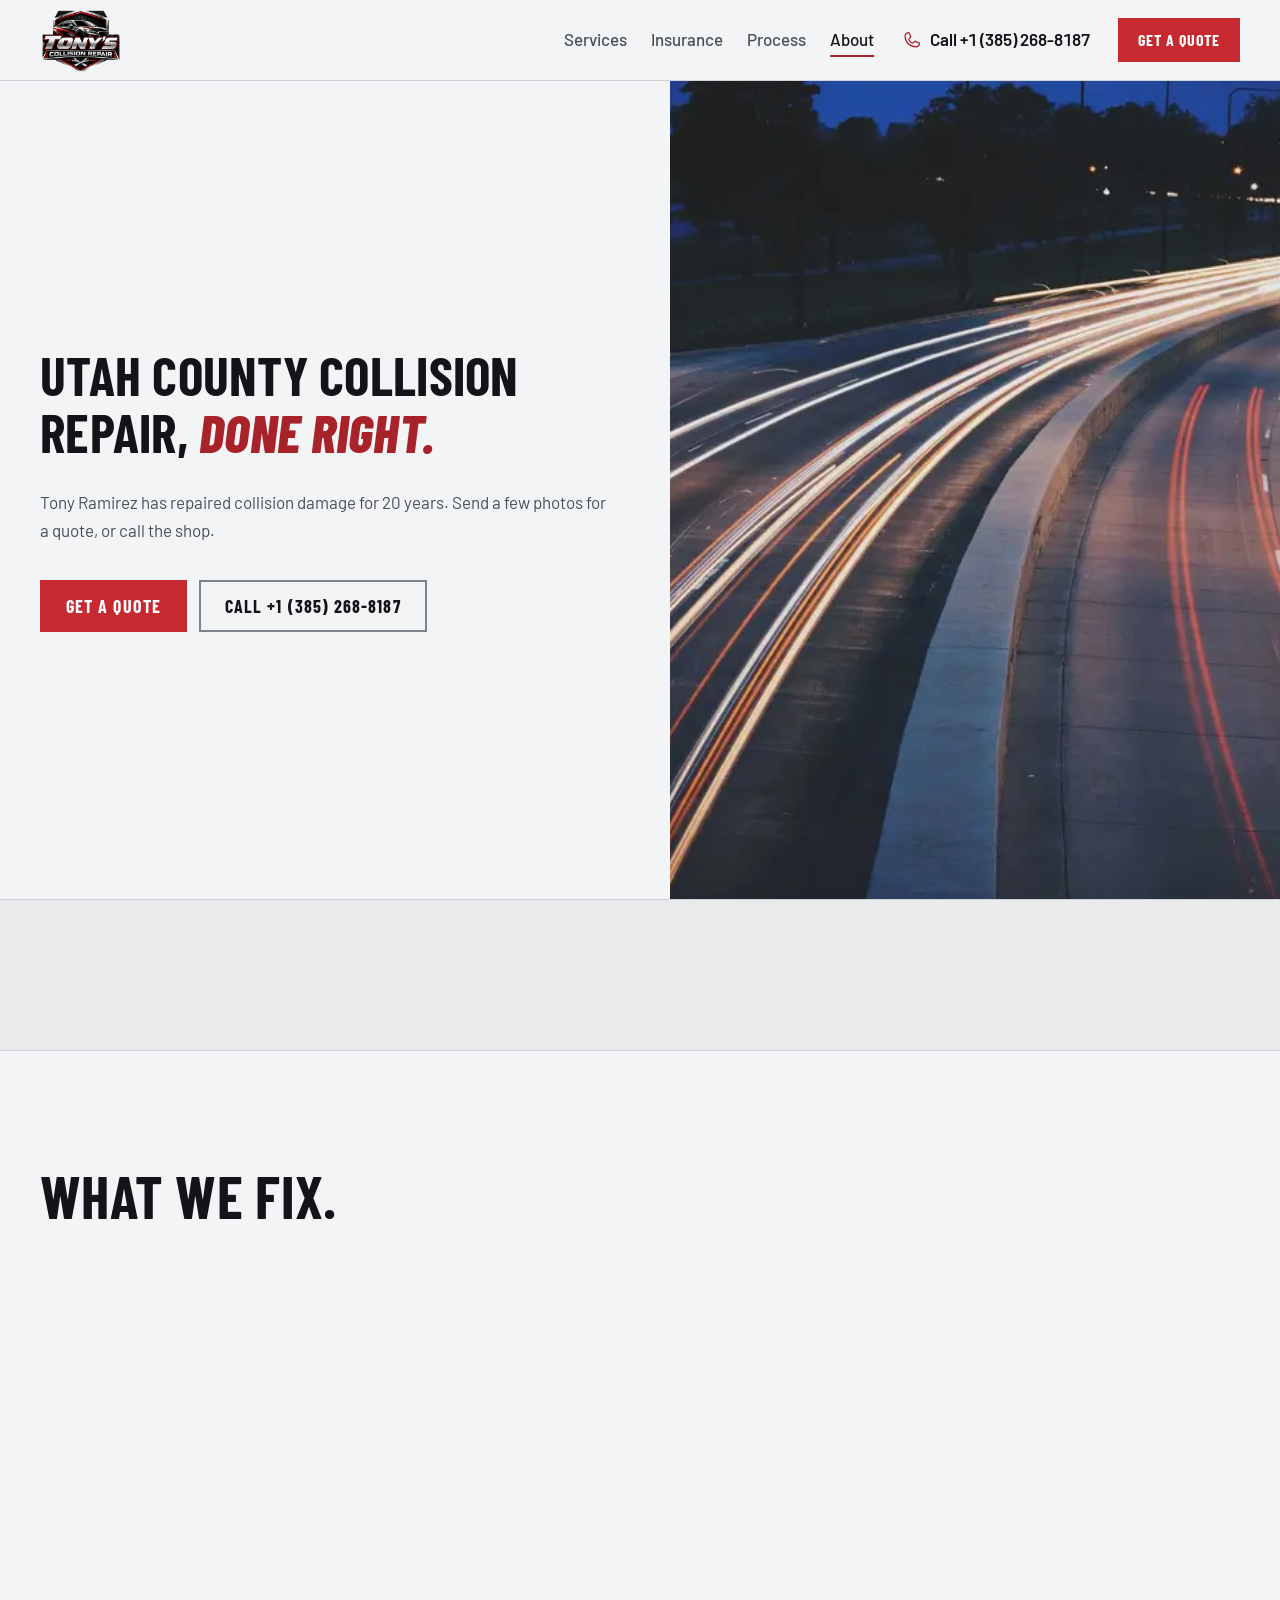
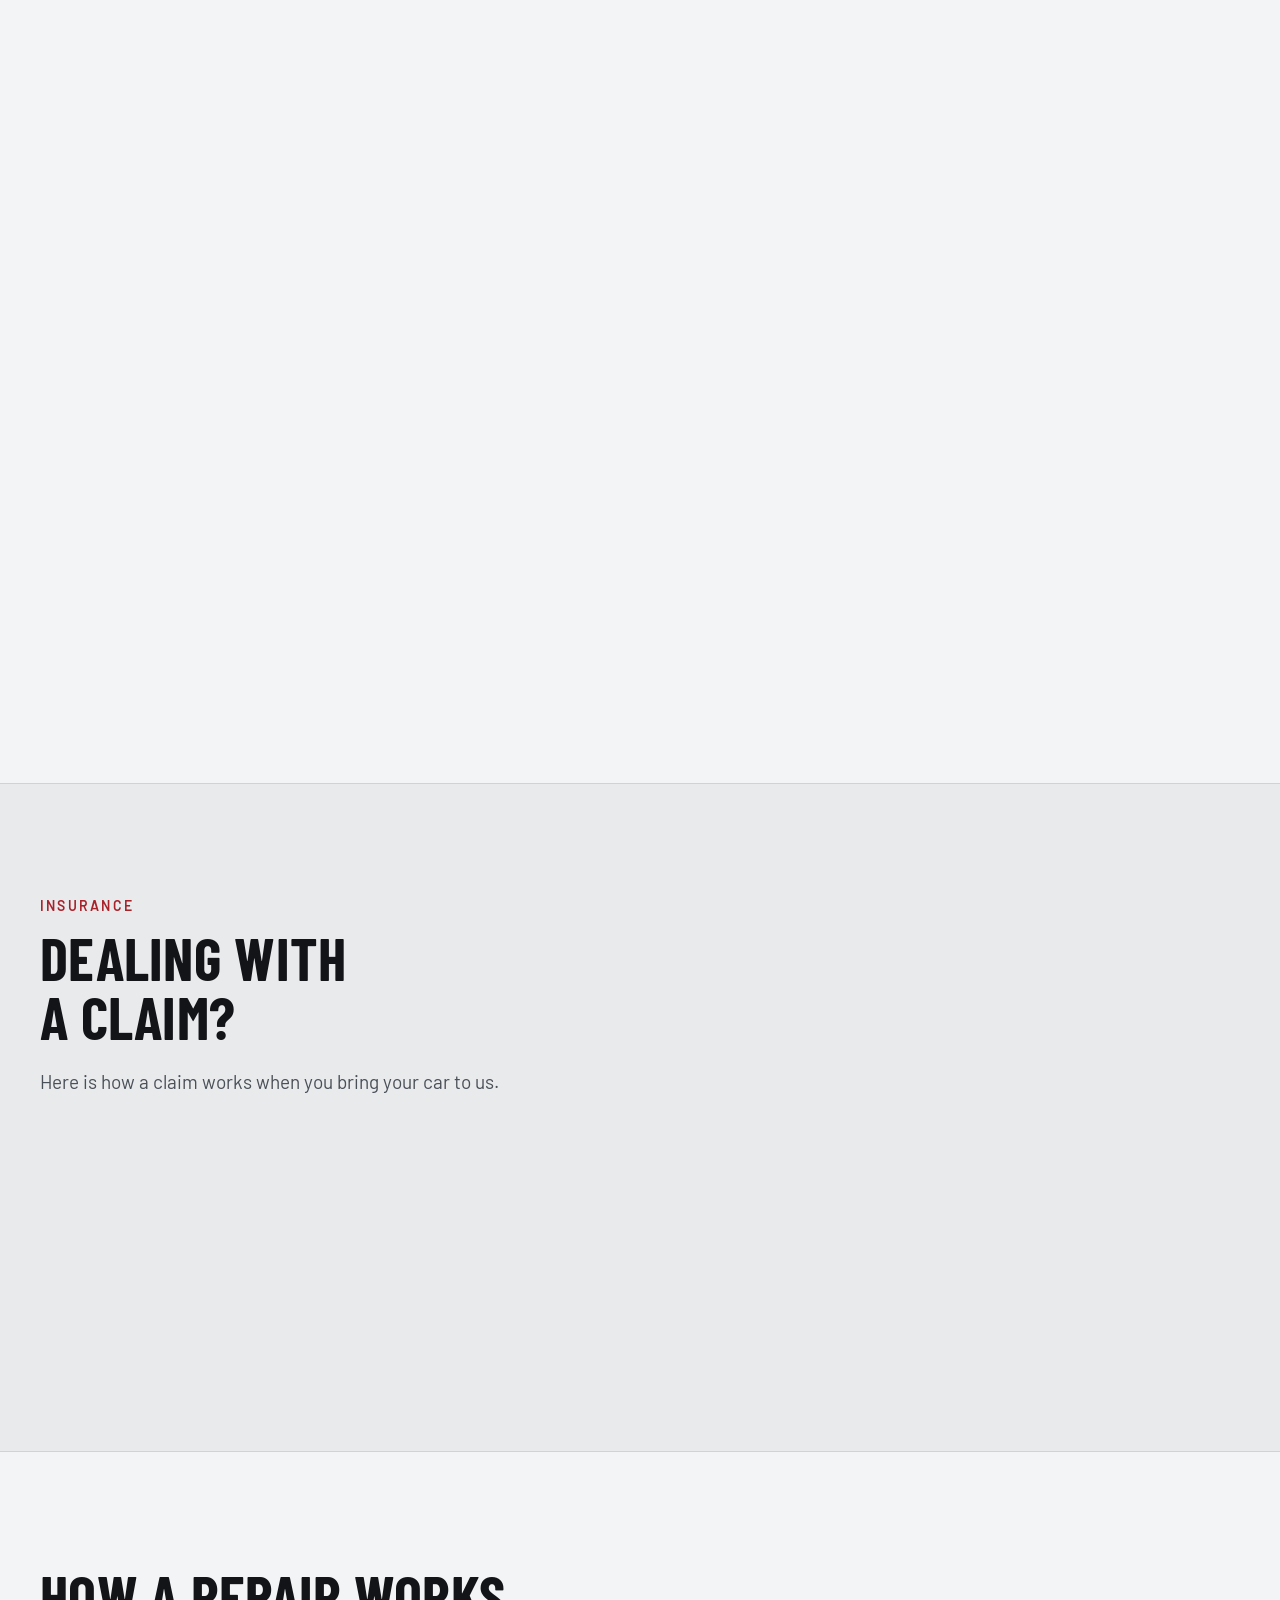
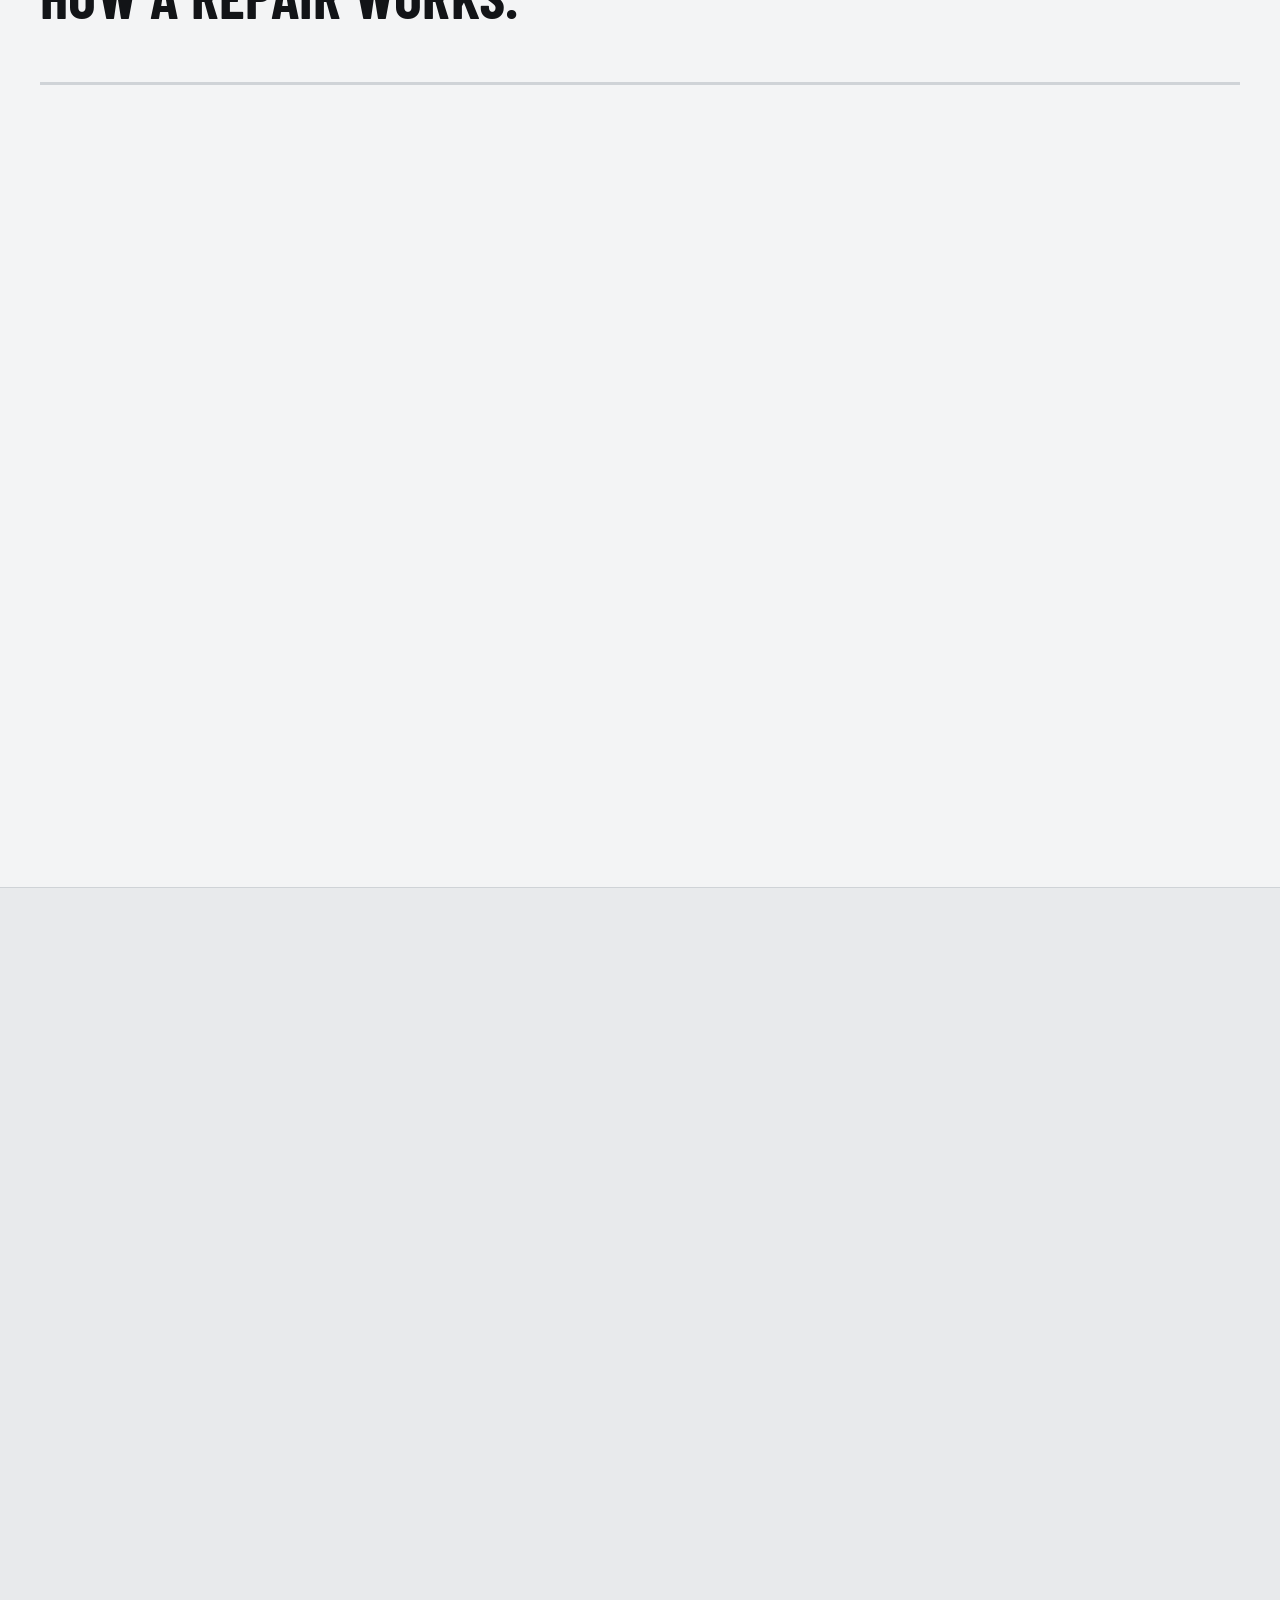
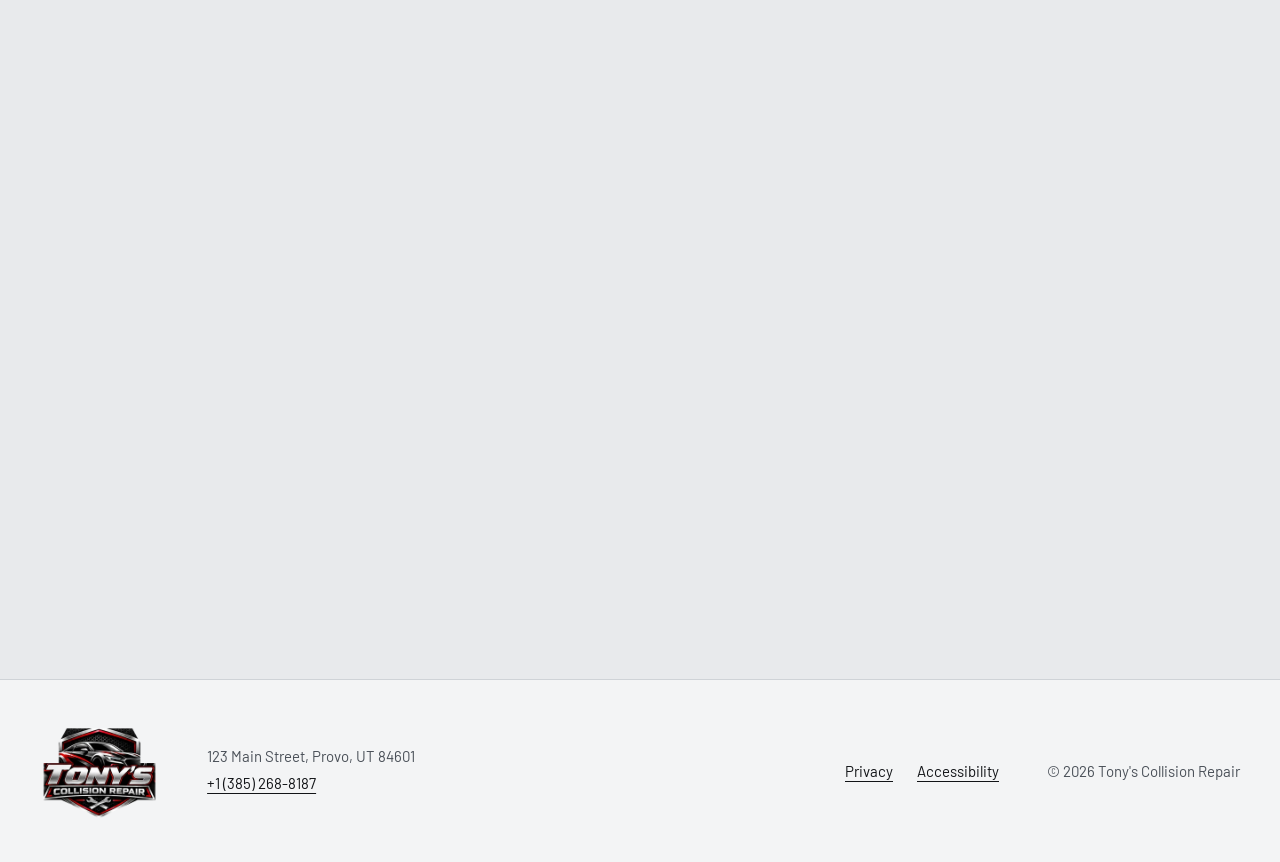
<file: index.html>
<!doctype html>
<html lang="en" class="no-js">
<head>
  <meta charset="utf-8">
  <meta name="viewport" content="width=device-width, initial-scale=1">
  <title>Tony's Collision Repair | Collision and Body Repair in Utah County</title>
  <meta name="description" content="Collision repair, paint matching, dent and frame work in Utah County. Owner Tony Ramirez has 20 years of experience. Get a quote or call +1 (385) 268-8187.">
  <meta name="color-scheme" content="dark light">
  <meta name="theme-color" content="#0d0e10" media="(prefers-color-scheme: dark)">
  <meta name="theme-color" content="#f3f4f5" media="(prefers-color-scheme: light)">
  <meta property="og:type" content="website">
  <meta property="og:site_name" content="Tony's Collision Repair">
  <meta property="og:title" content="Tony's Collision Repair | Utah County">
  <meta property="og:description" content="Collision repair in Utah County. 20 years of experience. Get a quote or call +1 (385) 268-8187.">
  <meta property="og:image" content="assets/img/hero-road-1800.webp">
  <meta name="twitter:card" content="summary_large_image">
  <link rel="icon" href="assets/favicon.svg" type="image/svg+xml">
  <link rel="preload" href="assets/fonts/barlow-condensed-latin-700-normal.woff2" as="font" type="font/woff2" crossorigin>
  <link rel="preload" href="assets/fonts/barlow-latin-400-normal.woff2" as="font" type="font/woff2" crossorigin>
  <link rel="stylesheet" href="css/styles.css">
  <script>document.documentElement.classList.replace('no-js','js')</script>
  <script type="application/ld+json">
  {"@context":"https://schema.org","@type":"AutoBodyShop","name":"Tony's Collision Repair","areaServed":"Utah County, UT","telephone":"+1-385-268-8187","email":"tonyscollisionrepair.utah@gmail.com","founder":{"@type":"Person","name":"Tony Ramirez"},"address":{"@type":"PostalAddress","streetAddress":"123 Main Street","addressLocality":"Provo","addressRegion":"UT","postalCode":"84601","addressCountry":"US"}}
  </script>
</head>
<body>
  <a class="skip" href="#main">Skip to main content</a>

  <header class="header">
    <div class="wrap header__row">
      <a class="logo" href="#top" aria-label="Tony's Collision Repair, home">
        <img class="logo__badge" src="assets/img/logo-shield.webp" alt="" width="268" height="216">
      </a>

      <button class="menu-btn" type="button" aria-expanded="false" aria-controls="site-nav">
        <svg class="i" viewBox="0 0 256 256" aria-hidden="true" focusable="false"><path d="M224,128a8,8,0,0,1-8,8H40a8,8,0,0,1,0-16H216A8,8,0,0,1,224,128ZM40,72H216a8,8,0,0,0,0-16H40a8,8,0,0,0,0,16ZM216,184H40a8,8,0,0,0,0,16H216a8,8,0,0,0,0-16Z"/></svg>
        <span>Menu</span>
      </button>

      <nav class="nav" id="site-nav" aria-label="Main">
        <ul>
          <li><a href="#services">Services</a></li>
          <li><a href="#insurance">Insurance</a></li>
          <li><a href="#process">Process</a></li>
          <li><a href="#about">About</a></li>
        </ul>
        <a class="nav__tel" href="tel:+13852688187">
          <svg class="i" viewBox="0 0 256 256" aria-hidden="true" focusable="false"><path d="M222.37,158.46l-47.11-21.11-.13-.06a16,16,0,0,0-15.17,1.4,8.120,8.120,0,0,0-.75.56L134.87,160c-15.42-7.490-31.340-23.290-38.830-38.510l20.780-24.710c.2-.25.390-.5.570-.77a16,16,0,0,0,1.320-15.060l0-.12L97.540,33.640a16,16,0,0,0-16.620-9.520A56.260,56.260,0,0,0,32,80c0,79.400,64.600,144,144,144a56.260,56.260,0,0,0,55.880-48.920A16,16,0,0,0,222.370,158.460ZM176,208A128.140,128.140,0,0,1,48,80,40.200,40.200,0,0,1,82.870,40a.61.61,0,0,0,0,.12l21,47L83.200,111.860a6.130,6.130,0,0,0-.57.77,16,16,0,0,0-1,15.700c9.060,18.530,27.730,37.060,46.460,46.110a16,16,0,0,0,15.750-1.140,8.440,8.440,0,0,0,.74-.56L168.890,152l47,21.050h0s.08,0,.11,0A40.210,40.210,0,0,1,176,208Z"/></svg>
          <span>Call +1 (385) 268-8187</span>
        </a>
        <a class="btn btn--sm" href="#quote">Get a quote</a>
      </nav>
    </div>
  </header>

  <main id="main" tabindex="-1">

    <!-- Hero: asymmetric split, copy left, photo bleeding right -->
    <section class="hero" id="top" aria-labelledby="hero-title">
      <div class="hero__copy">
        <h1 id="hero-title">Utah County collision repair, <em>done right.</em></h1>
        <p class="hero__sub">Tony Ramirez has repaired collision damage for 20 years. Send a few photos for a quote, or call the shop.</p>
        <div class="hero__ctas">
          <a class="btn" href="#quote">Get a quote</a>
          <a class="btn btn--line" href="tel:+13852688187">Call +1 (385) 268-8187</a>
        </div>
      </div>
      <figure class="hero__media">
        <!-- Stand-in photo (Unsplash via Picsum, id 352). Replace with a photo of the shop or a finished repair. -->
        <img src="assets/img/hero-road-1800.webp"
             srcset="assets/img/hero-road-900.webp 900w, assets/img/hero-road-1800.webp 1800w"
             sizes="(max-width: 860px) 100vw, 55vw"
             width="1800" height="1200" fetchpriority="high"
             alt="Red and white light trails from traffic on a curving road at dusk">
      </figure>
    </section>

    <!-- Proof strip: real facts only -->
    <section class="proof" aria-label="Why drivers choose Tony's">
      <div class="wrap proof__row">
        <p class="proof__big"><span class="proof__num">20</span><span class="proof__unit">years of collision repair experience</span></p>
        <ul class="proof__list">
          <li>
            <svg class="i" viewBox="0 0 256 256" aria-hidden="true" focusable="false"><path d="M213.66,82.34l-56-56A8,8,0,0,0,152,24H56A16,16,0,0,0,40,40V216a16,16,0,0,0,16,16H200a16,16,0,0,0,16-16V88A8,8,0,0,0,213.66,82.34ZM160,51.31,188.69,80H160ZM200,216H56V40h88V88a8,8,0,0,0,8,8h48V216Zm-32-80a8,8,0,0,1-8,8H96a8,8,0,0,1,0-16h64A8,8,0,0,1,168,136Zm0,32a8,8,0,0,1-8,8H96a8,8,0,0,1,0-16h64A8,8,0,0,1,168,168Z"/></svg>
            Written estimate before any work starts
          </li>
          <li>
            <svg class="i" viewBox="0 0 256 256" aria-hidden="true" focusable="false"><path d="M208,40H48A16,16,0,0,0,32,56v56c0,52.72,25.52,84.67,46.93,102.190,23.060,18.860,46,25.260,47,25.530a8,8,0,0,0,4.200,0c1-.27,23.910-6.670,47-25.530C198.480,196.670,224,164.720,224,112V56A16,16,0,0,0,208,40Zm0,72c0,37.070-13.660,67.160-40.600,89.420A129.300,129.300,0,0,1,128,223.620a128.250,128.250,0,0,1-38.920-21.810C61.820,179.510,48,149.300,48,112l0-56,160,0ZM82.340,141.660a8,8,0,0,1,11.320-11.320L112,148.690l50.340-50.350a8,8,0,0,1,11.320,11.320l-56,56a8,8,0,0,1-11.320,0Z"/></svg>
            Help with your insurance claim
          </li>
          <li>
            <svg class="i" viewBox="0 0 256 256" aria-hidden="true" focusable="false"><path d="M226.76,69a8,8,0,0,0-12.840-2.880l-40.300,37.190-17.230-3.700-3.700-17.230,37.190-40.300A8,8,0,0,0,187,29.240,72,72,0,0,0,88,96,72.340,72.340,0,0,0,94,124.940L33.790,177c-.15.12-.29.26-.43.39a32,32,0,0,0,45.260,45.260c.13-.13.27-.28.39-.42L131.060,162A72,72,0,0,0,232,96,71.560,71.560,0,0,0,226.760,69ZM160,152a56.140,56.140,0,0,1-27.070-7,8,8,0,0,0-9.920,1.770L67.110,211.510a16,16,0,0,1-22.620-22.620L109.180,133a8,8,0,0,0,1.770-9.930,56,56,0,0,1,58.360-82.310l-31.200,33.810a8,8,0,0,0-1.940,7.100L141.830,108a8,8,0,0,0,6.140,6.140l26.350,5.660a8,8,0,0,0,7.100-1.940l33.810-31.200A56.060,56.060,0,0,1,160,152Z"/></svg>
            Owner-run shop in Utah County
          </li>
        </ul>
      </div>
    </section>

    <!-- Services: bento, exactly 5 cells for 5 services -->
    <section class="section services" id="services" aria-labelledby="services-title">
      <div class="wrap">
        <h2 id="services-title">What we fix.</h2>
        <ul class="bento">
          <li class="cell cell--a">
            <img src="assets/img/body-jaguars-1400.webp" srcset="assets/img/body-jaguars-700.webp 700w, assets/img/body-jaguars-1400.webp 1400w" sizes="(max-width: 860px) 100vw, 58vw" width="1400" height="933" loading="lazy" decoding="async"
                 alt="Two classic sedans parked in front of yellow garage doors, one in bare primer and one with worn copper paint">
            <div class="cell__text">
              <h3>Collision and body repair</h3>
              <p>Crushed panels, doors and quarter panels repaired or replaced and fitted with even gaps.</p>
            </div>
          </li>
          <li class="cell cell--b">
            <img src="assets/img/paint-panel-1200.webp" srcset="assets/img/paint-panel-600.webp 600w, assets/img/paint-panel-1200.webp 1200w" sizes="(max-width: 860px) 100vw, 40vw" width="1200" height="800" loading="lazy" decoding="async"
                 alt="Close-up of a scratched and weathered car hood with a chrome script badge">
            <div class="cell__text">
              <h3>Paint and color matching</h3>
              <p>Mixed to your factory paint code and blended so the repair disappears.</p>
            </div>
          </li>
          <li class="cell cell--c cell--steel">
            <svg class="i i--lg" viewBox="0 0 256 256" aria-hidden="true" focusable="false"><path d="M251.34,112,183.880,44.080a96.100,96.100,0,0,0-135.770,0l-.09.09L34.250,58.400A8,8,0,0,0,45.740,69.530L59.470,55.350a79.920,79.920,0,0,1,18.710-13.900L124.680,88l-96,96a16,16,0,0,0,0,22.630l20.690,20.690a16,16,0,0,0,22.630,0l96-96,14.340,14.340h0L200,163.300a16,16,0,0,0,22.630,0l28.690-28.690A16,16,0,0,0,251.340,112ZM60.680,216,40,195.310l68-68L128.680,148ZM162.340,114.320,140,136.670,119.310,116l22.350-22.350a8,8,0,0,0,0-11.320L94.320,35a80,80,0,0,1,78.230,20.410l44.220,44.510L188,128.660l-14.340-14.340A8,8,0,0,0,162.340,114.320Zm49,37.660-12-12L228,111.250l12,12Z"/></svg>
            <div class="cell__text">
              <h3>Dent and scratch repair</h3>
              <p>Door dings, hail damage, keyed paint and parking-lot scrapes.</p>
            </div>
          </li>
          <li class="cell cell--d cell--red">
            <svg class="i i--lg" viewBox="0 0 256 256" aria-hidden="true" focusable="false"><path d="M240,112H211.310L168,68.690A15.860,15.860,0,0,0,156.690,64H44.280A16,16,0,0,0,31,71.120L1.340,115.560A8.070,8.070,0,0,0,0,120v48a16,16,0,0,0,16,16H33a32,32,0,0,0,62,0h66a32,32,0,0,0,62,0h17a16,16,0,0,0,16-16V128A16,16,0,0,0,240,112ZM44.280,80H156.690l32,32H23ZM64,192a16,16,0,1,1,16-16A16,16,0,0,1,64,192Zm128,0a16,16,0,1,1,16-16A16,16,0,0,1,192,192Zm48-24H223a32,32,0,0,0-62,0H95a32,32,0,0,0-62,0H16V128H240Z"/></svg>
            <div class="cell__text">
              <h3>Frame and structural</h3>
              <p>Measured and pulled back to spec so the car drives straight again.</p>
            </div>
          </li>
          <li class="cell cell--e">
            <img src="assets/img/finish-grille-1200.webp" srcset="assets/img/finish-grille-600.webp 600w, assets/img/finish-grille-1200.webp 1200w" sizes="(max-width: 860px) 100vw, 33vw" width="1200" height="800" loading="lazy" decoding="async"
                 alt="Front of a green classic car showing its chrome grille and round headlights">
            <div class="cell__text">
              <h3>Bumpers, lights and trim</h3>
              <p>Cracked bumper covers, broken lamps, grilles and mirrors.</p>
            </div>
          </li>
        </ul>
      </div>
    </section>

    <!-- Insurance: sticky heading column + plain-language answers -->
    <section class="section insurance" id="insurance" aria-labelledby="insurance-title">
      <div class="wrap insurance__grid">
        <div class="insurance__head">
          <p class="eyebrow">Insurance</p>
          <h2 id="insurance-title">Dealing with a claim?</h2>
          <p class="lead">Here is how a claim works when you bring your car to us.</p>
        </div>
        <dl class="answers">
          <div>
            <dt>You choose where your car is repaired.</dt>
            <dd>Your insurer may suggest a shop, but the choice is yours. You can bring it to Tony's.</dd>
          </div>
          <div>
            <dt>We write the estimate and work with your adjuster.</dt>
            <dd>We document the damage, send the estimate, and handle the back-and-forth on the repair.</dd>
          </div>
          <div>
            <dt>Have these ready when you call.</dt>
            <dd>Your claim number, your adjuster's name and phone number, and photos of the damage if you have them.</dd>
          </div>
        </dl>
      </div>
    </section>

    <!-- Process: horizontal track that fills as you scroll -->
    <section class="section process" id="process" aria-labelledby="process-title">
      <div class="wrap">
        <h2 id="process-title">How a repair works.</h2>
        <ol class="track">
          <li>
            <h3>Call or send photos</h3>
            <p>Tell us what happened. Photos help us give you a faster answer.</p>
          </li>
          <li>
            <h3>Get a written estimate</h3>
            <p>We inspect the car and put the cost in writing before any work starts.</p>
          </li>
          <li>
            <h3>We repair it</h3>
            <p>Body, frame and paint work. We call if we find hidden damage.</p>
          </li>
          <li>
            <h3>Pick it up</h3>
            <p>Look it over with us before you drive away.</p>
          </li>
        </ol>
      </div>
    </section>

    <!-- About: typographic statement. TODO: add a real portrait of Tony at the shop, 1200x1500. -->
    <section class="section about" id="about" aria-labelledby="about-title">
      <div class="wrap about__grid">
        <p class="about__num" aria-hidden="true">20</p>
        <div class="about__text">
          <h2 id="about-title">Twenty years of collision repair.</h2>
          <p>Tony Ramirez owns and runs Tony's Collision Repair in Utah County. He has spent 20 years fixing collision damage, and that experience goes into every estimate and every repair.</p>
          <p class="sig">Tony Ramirez<span>Owner</span></p>
        </div>
      </div>
    </section>

    <!-- Quote form -->
    <section class="section quote" id="quote" aria-labelledby="quote-title">
      <div class="wrap quote__grid">
        <div class="quote__intro">
          <p class="eyebrow">Contact</p>
          <h2 id="quote-title">Get a quote.</h2>
          <p class="lead">Tell us what happened and we'll get back to you. To build an accurate estimate we need your name, phone number, a photo of your VIN and photos of the damage.</p>
          <ul class="contact">
            <li>
              <svg class="i" viewBox="0 0 256 256" aria-hidden="true" focusable="false"><path d="M222.37,158.46l-47.11-21.11-.13-.06a16,16,0,0,0-15.17,1.4,8.120,8.120,0,0,0-.75.56L134.87,160c-15.42-7.490-31.340-23.290-38.830-38.510l20.780-24.710c.2-.25.390-.5.570-.77a16,16,0,0,0,1.320-15.060l0-.12L97.540,33.640a16,16,0,0,0-16.620-9.520A56.260,56.260,0,0,0,32,80c0,79.400,64.600,144,144,144a56.260,56.260,0,0,0,55.880-48.920A16,16,0,0,0,222.370,158.460ZM176,208A128.140,128.140,0,0,1,48,80,40.200,40.200,0,0,1,82.870,40a.61.61,0,0,0,0,.12l21,47L83.200,111.860a6.130,6.130,0,0,0-.57.77,16,16,0,0,0-1,15.700c9.060,18.530,27.730,37.060,46.460,46.110a16,16,0,0,0,15.750-1.140,8.440,8.440,0,0,0,.74-.56L168.890,152l47,21.050h0s.08,0,.11,0A40.210,40.210,0,0,1,176,208Z"/></svg>
              <a href="tel:+13852688187">+1 (385) 268-8187</a>
            </li>
            <li>
              <svg class="i" viewBox="0 0 256 256" aria-hidden="true" focusable="false"><path d="M224,48H32a8,8,0,0,0-8,8V192a16,16,0,0,0,16,16H216a16,16,0,0,0,16-16V56A8,8,0,0,0,224,48ZM203.430,64,128,133.150,52.570,64ZM216,192H40V74.190l82.590,75.710a8,8,0,0,0,10.820,0L216,74.190V192Z"/></svg>
              <a href="mailto:tonyscollisionrepair.utah@gmail.com">tonyscollisionrepair.utah@gmail.com</a>
            </li>
            <li>
              <svg class="i" viewBox="0 0 256 256" aria-hidden="true" focusable="false"><path d="M128,64a40,40,0,1,0,40,40A40,40,0,0,0,128,64Zm0,64a24,24,0,1,1,24-24A24,24,0,0,1,128,128Zm0-112a88.100,88.100,0,0,0-88,88c0,31.400,14.510,64.680,42,96.250a254.190,254.190,0,0,0,41.450,38.300,8,8,0,0,0,9.180,0A254.190,254.190,0,0,0,174,200.250c27.450-31.570,42-64.850,42-96.250A88.100,88.100,0,0,0,128,16Zm0,206c-16.530-13-72-60.750-72-118a72,72,0,0,1,144,0C200,161.230,144.530,209,128,222Z"/></svg>
              <span>123 Main Street, Provo, UT 84601<br><a href="https://www.google.com/maps/search/?api=1&amp;query=123+Main+Street+Provo+UT+84601">Get directions<span class="vh"> (opens Google Maps)</span></a></span>
            </li>
          </ul>
        </div>

        <form class="form" id="form" novalidate aria-labelledby="quote-title">
          <div class="summary" id="err-summary" role="alert" tabindex="-1" hidden>
            <h3>Check these fields</h3>
            <ul id="err-list"></ul>
          </div>

          <div class="form__row">
            <div class="field">
              <label for="f-name">Name <span class="req">(required)</span></label>
              <input id="f-name" name="name" type="text" autocomplete="name" required aria-required="true">
              <p class="err" id="e-name" hidden></p>
            </div>
            <div class="field">
              <label for="f-phone">Phone <span class="req">(required)</span></label>
              <input id="f-phone" name="phone" type="tel" inputmode="tel" autocomplete="tel" required aria-required="true" aria-describedby="h-phone">
              <p class="hint" id="h-phone">So we can call you back. Example: 801-555-0123</p>
              <p class="err" id="e-phone" hidden></p>
            </div>
          </div>

          <div class="form__row">
            <div class="field">
              <label for="f-email">Email <span class="opt">(optional)</span></label>
              <input id="f-email" name="email" type="email" autocomplete="email">
              <p class="err" id="e-email" hidden></p>
            </div>
            <div class="field">
              <label for="f-vehicle">Vehicle <span class="opt">(optional)</span></label>
              <input id="f-vehicle" name="vehicle" type="text" autocomplete="off" aria-describedby="h-vehicle">
              <p class="hint" id="h-vehicle">Year, make and model</p>
            </div>
          </div>

          <!-- VIN photo. The location diagram stays tucked behind the ? button until someone needs it. -->
          <div class="field upload vin" data-upload="vin" data-max="1" data-docs="false">
            <span class="label" id="l-vin">Photo of your VIN <span class="req">(required)</span></span>
            <div class="vin__line">
              <p class="hint" id="h-vin">A clear photo of the 17-character code on your windshield or door frame.</p>
              <div class="vin__ask">
                <button class="help-btn" type="button" id="vin-help-btn" aria-expanded="false" aria-controls="vin-help" aria-label="Where do I find my VIN?">
                  <span aria-hidden="true">?</span>
                </button>
                <span class="hint vin__ask-text" aria-hidden="true">Don't know where the VIN is? Tap here</span>
              </div>
            </div>
            <div class="vin__help" id="vin-help" hidden>
              <figure class="vin__fig">
                <img src="assets/img/vin-location.png" width="700" height="597" loading="lazy" decoding="async"
                  alt="Diagram of an SUV with the two usual VIN locations circled: the base of the windshield on the driver's side, and the driver's door frame. A close-up shows an example 17-character VIN.">
              </figure>
              <div class="vin__tips">
                <h3 class="vin__title">Where to find your VIN</h3>
                <ul>
                  <li><strong>Windshield:</strong> look through the glass at the bottom corner on the driver's side.</li>
                  <li><strong>Door frame:</strong> open the driver's door and check the sticker on the frame.</li>
                </ul>
                <p class="hint">Either one works. It's also printed on your registration and insurance card.</p>
              </div>
            </div>
            <div class="drop">
              <input class="vh" id="f-vin" type="file" required aria-required="true" accept="image/jpeg,image/png,image/webp,image/heic,image/heif,.heic,.heif" aria-labelledby="l-vin" aria-describedby="h-vin">
              <label class="btn btn--line drop__btn" for="f-vin">
                <svg class="i" viewBox="0 0 256 256" aria-hidden="true" focusable="false"><path d="M224,152v56a16,16,0,0,1-16,16H48a16,16,0,0,1-16-16V152a8,8,0,0,1,16,0v56H208V152a8,8,0,0,1,16,0ZM93.660,77.660,120,51.310V152a8,8,0,0,0,16,0V51.310l26.340,26.350a8,8,0,0,0,11.320-11.320l-40-40a8,8,0,0,0-11.320,0l-40,40A8,8,0,0,0,93.660,77.660Z"/></svg>
                Add VIN photo
              </label>
              <span class="drop__or hint">or drag it here</span>
            </div>
            <p class="err" hidden></p>
            <ul class="files" aria-label="VIN photo"></ul>
            <p class="hint files__total" role="status" aria-live="polite"></p>
          </div>

          <fieldset class="field choice">
            <legend>Is this an insurance claim?</legend>
            <div class="choice__opts">
              <label class="radio"><input type="radio" name="claim" value="Yes"><span>Yes</span></label>
              <label class="radio"><input type="radio" name="claim" value="No"><span>No</span></label>
              <label class="radio"><input type="radio" name="claim" value="Not sure yet" checked><span>Not sure yet</span></label>
            </div>
          </fieldset>

          <!-- Shown only when "Yes" is picked above -->
          <div class="field upload upload--claim" data-upload="estimate" data-max="5" data-docs="true" id="estimate-field" hidden>
            <span class="label" id="l-estimate">Upload your insurance estimate <span class="req">(required)</span></span>
            <p class="hint" id="h-estimate">Add the estimate from your insurance company so we can review it before we call. A PDF or a photo of each page works.</p>
            <div class="drop">
              <input class="vh" id="f-estimate" type="file" required aria-required="true" multiple accept="application/pdf,.pdf,image/jpeg,image/png,image/webp,image/heic,image/heif,.heic,.heif" aria-labelledby="l-estimate" aria-describedby="h-estimate">
              <label class="btn btn--line drop__btn" for="f-estimate">
                <svg class="i" viewBox="0 0 256 256" aria-hidden="true" focusable="false"><path d="M224,152v56a16,16,0,0,1-16,16H48a16,16,0,0,1-16-16V152a8,8,0,0,1,16,0v56H208V152a8,8,0,0,1,16,0ZM93.660,77.660,120,51.310V152a8,8,0,0,0,16,0V51.310l26.340,26.350a8,8,0,0,0,11.320-11.320l-40-40a8,8,0,0,0-11.320,0l-40,40A8,8,0,0,0,93.660,77.660Z"/></svg>
                Add estimate
              </label>
              <span class="drop__or hint">or drag it here</span>
            </div>
            <p class="err" hidden></p>
            <ul class="files" aria-label="Insurance estimate files"></ul>
            <p class="hint files__total" role="status" aria-live="polite"></p>
          </div>

          <div class="field">
            <label for="f-msg">What happened? <span class="opt">(optional)</span></label>
            <textarea id="f-msg" name="msg" rows="4" aria-describedby="h-msg"></textarea>
            <p class="hint" id="h-msg">Where the damage is and how it happened.</p>
          </div>

          <div class="field upload" data-upload="damage" data-max="10" data-docs="false">
            <span class="label" id="l-damage">Upload damage photos <span class="req">(required)</span></span>
            <p class="hint" id="h-damage">Take photos far enough away to show the surrounding panels. Close-up photos can be helpful, but don't let us see the full picture of the damage on their own.</p>
            <div class="drop">
              <input class="vh" id="f-damage" type="file" required aria-required="true" multiple accept="image/jpeg,image/png,image/webp,image/heic,image/heif,.heic,.heif" aria-labelledby="l-damage" aria-describedby="h-damage">
              <label class="btn btn--line drop__btn" for="f-damage">
                <svg class="i" viewBox="0 0 256 256" aria-hidden="true" focusable="false"><path d="M224,152v56a16,16,0,0,1-16,16H48a16,16,0,0,1-16-16V152a8,8,0,0,1,16,0v56H208V152a8,8,0,0,1,16,0ZM93.660,77.660,120,51.310V152a8,8,0,0,0,16,0V51.310l26.340,26.350a8,8,0,0,0,11.320-11.320l-40-40a8,8,0,0,0-11.320,0l-40,40A8,8,0,0,0,93.660,77.660Z"/></svg>
                Add photos
              </label>
              <span class="drop__or hint">or drag them here</span>
            </div>
            <p class="err" hidden></p>
            <ul class="files" aria-label="Damage photos"></ul>
            <p class="hint files__total" role="status" aria-live="polite"></p>
          </div>

          <div class="hp" aria-hidden="true">
            <label for="f-website">Leave this field empty</label>
            <input id="f-website" name="website" type="text" tabindex="-1" autocomplete="off">
          </div>

          <div class="form__foot">
            <button class="btn" type="submit" id="submit">Send request</button>
            <p class="hint">Sends your details straight to our shop.</p>
          </div>
          <p class="status" id="status" role="status" aria-live="polite"></p>
        </form>
      </div>
    </section>
  </main>

  <footer class="footer">
    <div class="wrap footer__row">
      <a class="logo logo--footer" href="#top" aria-label="Tony's Collision Repair, back to top">
        <img class="logo__badge" src="assets/img/logo-shield.webp" alt="" width="268" height="216">
      </a>
      <p>123 Main Street, Provo, UT 84601<br><a href="tel:+13852688187">+1 (385) 268-8187</a></p>
      <ul class="footer__links" aria-label="Legal">
        <li><a href="privacy.html">Privacy</a></li>
        <li><a href="accessibility.html">Accessibility</a></li>
      </ul>
      <p class="footer__copy">&copy; <span id="yr">2026</span> Tony's Collision Repair</p>
    </div>
  </footer>

  <!-- Mobile action bar, appears after the hero scrolls away -->
  <div class="actionbar" id="actionbar" aria-label="Quick actions" role="region">
    <a class="btn" href="#quote">Get a quote</a>
    <a class="btn btn--line" href="tel:+13852688187">Call +1 (385) 268-8187</a>
  </div>

  <script src="js/main.js"></script>
</body>
</html>
</file>
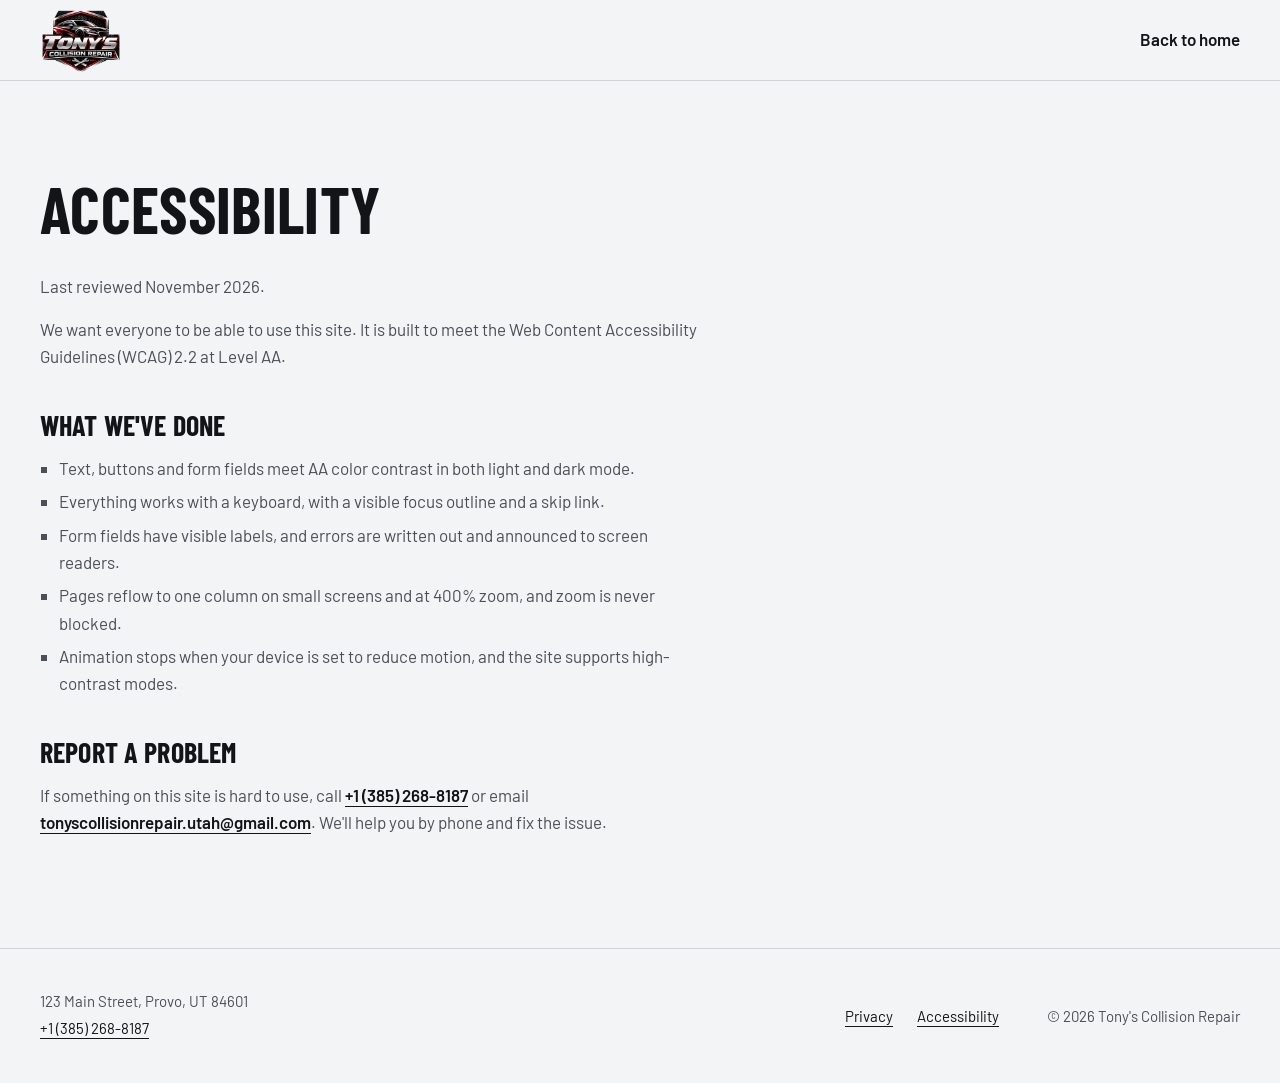
<file: accessibility.html>
<!doctype html>
<html lang="en">
<head>
  <meta charset="utf-8">
  <meta name="viewport" content="width=device-width, initial-scale=1">
  <title>Accessibility | Tony's Collision Repair</title>
  <meta name="description" content="Accessibility statement for the Tony's Collision Repair website.">
  <meta name="color-scheme" content="dark light">
  <link rel="icon" href="assets/favicon.svg" type="image/svg+xml">
  <link rel="stylesheet" href="css/styles.css">
</head>
<body>
  <a class="skip" href="#main">Skip to main content</a>
  <header class="header">
    <div class="wrap header__row">
      <a class="logo" href="index.html" aria-label="Tony's Collision Repair, home">
        <img class="logo__badge" src="assets/img/logo-shield.webp" alt="" width="268" height="216">
      </a>
      <a class="back" href="index.html">Back to home</a>
    </div>
  </header>
  <main id="main" tabindex="-1" class="page">
    <div class="wrap">
      <h1>Accessibility</h1>
      <div class="prose">
        <p>Last reviewed November 2026.</p>
        <p>We want everyone to be able to use this site. It is built to meet the Web Content Accessibility Guidelines (WCAG) 2.2 at Level AA.</p>
        <h2>What we've done</h2>
        <ul>
          <li>Text, buttons and form fields meet AA color contrast in both light and dark mode.</li>
          <li>Everything works with a keyboard, with a visible focus outline and a skip link.</li>
          <li>Form fields have visible labels, and errors are written out and announced to screen readers.</li>
          <li>Pages reflow to one column on small screens and at 400% zoom, and zoom is never blocked.</li>
          <li>Animation stops when your device is set to reduce motion, and the site supports high-contrast modes.</li>
        </ul>
        <h2>Report a problem</h2>
        <p>If something on this site is hard to use, call <a href="tel:+13852688187">+1 (385) 268-8187</a> or email <a href="mailto:tonyscollisionrepair.utah@gmail.com">tonyscollisionrepair.utah@gmail.com</a>. We'll help you by phone and fix the issue.</p>
      </div>
    </div>
  </main>
  <footer class="footer">
    <div class="wrap footer__row">
      <p>123 Main Street, Provo, UT 84601<br><a href="tel:+13852688187">+1 (385) 268-8187</a></p>
      <span></span>
      <ul class="footer__links" aria-label="Legal">
        <li><a href="privacy.html">Privacy</a></li>
        <li><a href="accessibility.html">Accessibility</a></li>
      </ul>
      <p class="footer__copy">&copy; 2026 Tony's Collision Repair</p>
    </div>
  </footer>
</body>
</html>
</file>
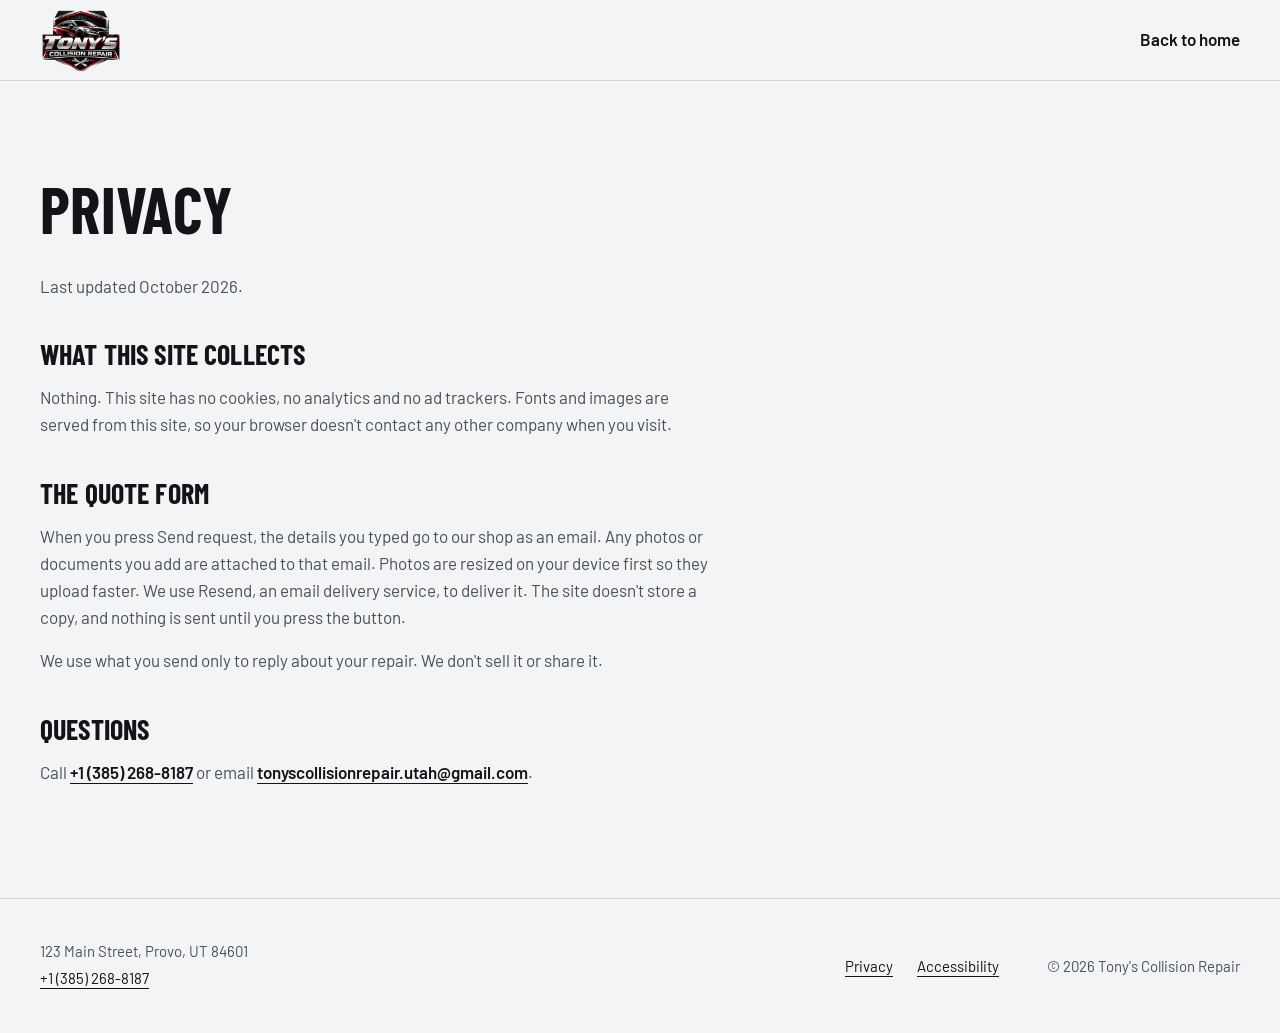
<file: privacy.html>
<!doctype html>
<html lang="en">
<head>
  <meta charset="utf-8">
  <meta name="viewport" content="width=device-width, initial-scale=1">
  <title>Privacy | Tony's Collision Repair</title>
  <meta name="description" content="How Tony's Collision Repair handles what you share through this website.">
  <meta name="color-scheme" content="dark light">
  <link rel="icon" href="assets/favicon.svg" type="image/svg+xml">
  <link rel="stylesheet" href="css/styles.css">
</head>
<body>
  <a class="skip" href="#main">Skip to main content</a>
  <header class="header">
    <div class="wrap header__row">
      <a class="logo" href="index.html" aria-label="Tony's Collision Repair, home">
        <img class="logo__badge" src="assets/img/logo-shield.webp" alt="" width="268" height="216">
      </a>
      <a class="back" href="index.html">Back to home</a>
    </div>
  </header>
  <main id="main" tabindex="-1" class="page">
    <div class="wrap">
      <h1>Privacy</h1>
      <div class="prose">
        <p>Last updated October 2026.</p>
        <h2>What this site collects</h2>
        <p>Nothing. This site has no cookies, no analytics and no ad trackers. Fonts and images are served from this site, so your browser doesn't contact any other company when you visit.</p>
        <h2>The quote form</h2>
        <p>When you press Send request, the details you typed go to our shop as an email. Any photos or documents you add are attached to that email. Photos are resized on your device first so they upload faster. We use Resend, an email delivery service, to deliver it. The site doesn't store a copy, and nothing is sent until you press the button.</p>
        <p>We use what you send only to reply about your repair. We don't sell it or share it.</p>
        <h2>Questions</h2>
        <p>Call <a href="tel:+13852688187">+1 (385) 268-8187</a> or email <a href="mailto:tonyscollisionrepair.utah@gmail.com">tonyscollisionrepair.utah@gmail.com</a>.</p>
      </div>
    </div>
  </main>
  <footer class="footer">
    <div class="wrap footer__row">
      <p>123 Main Street, Provo, UT 84601<br><a href="tel:+13852688187">+1 (385) 268-8187</a></p>
      <span></span>
      <ul class="footer__links" aria-label="Legal">
        <li><a href="privacy.html">Privacy</a></li>
        <li><a href="accessibility.html">Accessibility</a></li>
      </ul>
      <p class="footer__copy">&copy; 2026 Tony's Collision Repair</p>
    </div>
  </footer>
</body>
</html>
</file>
<file: css/styles.css>
/* Tony's Collision Repair
   Design read: local-service marketing page for stressed Utah County drivers; bold, industrial, precise.
   Dials: DESIGN_VARIANCE 6 / MOTION_INTENSITY 4 / VISUAL_DENSITY 4.
   Native CSS, no design system. Shape lock: all-sharp (radius 0). One accent: signal red.
   Accessibility target: WCAG 2.2 AA. Contrast pairs measured for both themes. */

/* Fonts: self-hosted Barlow (SIL OFL). Barlow is drawn from highway signage. */
@font-face{font-family:"Barlow Condensed";src:url(../assets/fonts/barlow-condensed-latin-600-normal.woff2) format("woff2");font-weight:600;font-style:normal;font-display:swap}
@font-face{font-family:"Barlow Condensed";src:url(../assets/fonts/barlow-condensed-latin-700-normal.woff2) format("woff2");font-weight:700;font-style:normal;font-display:swap}
@font-face{font-family:"Barlow Condensed";src:url(../assets/fonts/barlow-condensed-latin-800-italic.woff2) format("woff2");font-weight:800;font-style:italic;font-display:swap}
@font-face{font-family:"Barlow";src:url(../assets/fonts/barlow-latin-400-normal.woff2) format("woff2");font-weight:400;font-style:normal;font-display:swap}
@font-face{font-family:"Barlow";src:url(../assets/fonts/barlow-latin-500-normal.woff2) format("woff2");font-weight:500;font-style:normal;font-display:swap}
@font-face{font-family:"Barlow";src:url(../assets/fonts/barlow-latin-600-normal.woff2) format("woff2");font-weight:600;font-style:normal;font-display:swap}

/* Tokens: dark is the brand default; light follows the system preference */
:root{
  color-scheme:dark;
  --bg:#0d0e10; --s1:#15171a; --s2:#1d2024;
  --text:#eef0f2; --muted:#a5acb4; --rule:#2a2e33; --line:#646b74;
  --red:#c62a30; --red-hover:#a82228; --red-tx:#ec7b7f; --err:#ff9a9d;
  --on-red:#ffffff; --focus:#eef0f2; --scrim:rgba(13,14,16,.86);
  --display:"Barlow Condensed","Arial Narrow",sans-serif;
  --body:"Barlow",system-ui,-apple-system,"Segoe UI",sans-serif;
  --ease:cubic-bezier(.16,1,.3,1);
  --wrap:max(1600px,88vw); --gutter:clamp(1rem,4vw,2.5rem);
  /* z-index scale */
  --z-actionbar:30; --z-header:20; --z-skip:100;
}
@media (prefers-color-scheme:light){
  :root{
    color-scheme:light;
    --bg:#f3f4f5; --s1:#e8eaec; --s2:#dde0e3;
    --text:#121417; --muted:#4a5058; --rule:#cfd3d7; --line:#7c838c;
    --red-tx:#a8222a; --err:#a3161d; --focus:#121417; --scrim:rgba(243,244,245,.9);
  }
}

*,*::before,*::after{box-sizing:border-box}
html{-webkit-text-size-adjust:100%;scroll-padding-top:1rem}
@media (prefers-reduced-motion:no-preference){html{scroll-behavior:smooth}}
body{margin:0;background:var(--bg);color:var(--text);font:400 1.0625rem/1.6 var(--body);-webkit-font-smoothing:antialiased;overflow-wrap:break-word}
img{display:block;max-width:100%;height:auto}
svg{display:block}
h1,h2,h3{margin:0;font-family:var(--display);font-weight:700;text-transform:uppercase;letter-spacing:.005em;line-height:1;text-wrap:balance}
p{margin:0;text-wrap:pretty}
a{color:inherit}
ul,ol,dl,dd{margin:0;padding:0}
ul,ol{list-style:none}
.vh{position:absolute!important;width:1px;height:1px;margin:-1px;padding:0;overflow:hidden;clip:rect(0 0 0 0);white-space:nowrap;border:0}
.wrap{width:100%;max-width:var(--wrap);margin-inline:auto;padding-inline:var(--gutter)}
.i{width:1.25rem;height:1.25rem;fill:currentColor;flex:none}
.i--lg{width:2.5rem;height:2.5rem}

:focus-visible{outline:3px solid var(--focus);outline-offset:3px}
main:focus{outline:none}
.skip{position:absolute;left:1rem;top:-200px;z-index:var(--z-skip);padding:.8rem 1.2rem;background:var(--text);color:var(--bg);font-weight:600;text-decoration:none}
.skip:focus{top:1rem}

/* Logo lockup: italic wordmark + red bar, flat */
/* Logo: shield badge cropped from the business card, transparent around the shield */
.logo{display:inline-flex;align-items:center;min-height:44px;text-decoration:none}
.logo__badge{display:block;height:66px;width:auto}
.logo--footer .logo__badge{height:96px}

/* Buttons: sharp, one primary (red) and one line style */
.btn{display:inline-flex;align-items:center;justify-content:center;gap:.5rem;min-height:52px;padding:0 1.5rem;
  background:var(--red);color:var(--on-red);border:2px solid var(--red);font:700 1.125rem/1 var(--display);letter-spacing:.06em;text-transform:uppercase;white-space:nowrap;text-decoration:none;cursor:pointer;
  transition:background-color .2s var(--ease),border-color .2s var(--ease),transform .15s var(--ease)}
.btn:hover{background:var(--red-hover);border-color:var(--red-hover)}
.btn:active{transform:translateY(1px) scale(.98)}
.btn--sm{min-height:44px;padding:0 1.1rem;font-size:1rem}
.btn--line{background:transparent;color:var(--text);border-color:var(--line)}
.btn--line:hover{background:var(--s1);border-color:var(--text)}
.btn[aria-busy=true]{opacity:.6;cursor:progress}

/* Header: 72px, one line on desktop */
.header{border-bottom:1px solid var(--rule)}
.header__row{display:flex;align-items:center;justify-content:space-between;gap:1.5rem;min-height:80px}
.nav{display:flex;align-items:center;gap:1.75rem}
.nav ul{display:flex;gap:1.5rem}
.nav ul a{display:inline-flex;align-items:center;min-height:44px;font-weight:500;color:var(--muted);text-decoration:none;transition:color .2s var(--ease)}
.nav ul a:hover,.nav ul a[aria-current]{color:var(--text);text-decoration:underline;text-decoration-color:var(--red-tx);text-decoration-thickness:2px;text-underline-offset:.5em}
.nav__tel{display:inline-flex;align-items:center;gap:.5rem;min-height:44px;font-weight:600;text-decoration:none;font-variant-numeric:tabular-nums}
.nav__tel .i{color:var(--red-tx)}
.nav__tel:hover span{text-decoration:underline;text-underline-offset:.3em}
.menu-btn{display:none}

/* Hero: asymmetric split, photo bleeds to the right edge */
.hero{display:grid;grid-template-columns:minmax(0,1.1fr) minmax(0,1fr);min-height:min(calc(100dvh - 81px),860px);border-bottom:1px solid var(--rule)}
.hero__copy{align-self:center;padding:clamp(2.5rem,6vw,5rem) clamp(1.5rem,4vw,4rem) clamp(2.5rem,6vw,5rem) max(var(--gutter),calc((100vw - var(--wrap))/2 + var(--gutter)))}
.hero h1{font-size:clamp(2.5rem,4.2vw,5.75rem);line-height:1;max-width:22ch}
.hero h1 em{font-style:italic;font-weight:800;color:var(--red-tx);display:inline-block;padding-bottom:.08em;line-height:1.1}
.hero__sub{margin-top:1.5rem;max-width:36rem;font-size:clamp(1.0625rem,1.15vw,1.4rem);color:var(--muted)}
.hero__ctas{display:flex;flex-wrap:wrap;gap:.75rem;margin-top:2.25rem}
.hero__media{position:relative;margin:0;overflow:hidden;background:var(--s1)}
.hero__media img{position:absolute;inset:0;width:100%;height:100%;object-fit:cover}

/* Proof strip */
.proof{background:var(--s1);border-bottom:1px solid var(--rule)}
.proof__row{display:grid;grid-template-columns:auto minmax(0,1fr);align-items:center;gap:clamp(1.5rem,5vw,4.5rem);padding-block:clamp(1.75rem,3.5vw,2.5rem)}
.proof__big{display:flex;align-items:center;gap:1rem}
.proof__num{font:700 clamp(4rem,7vw,5.5rem)/.8 var(--display);color:var(--text)}
.proof__unit{font:600 1.0625rem/1.25 var(--body);max-width:9.5rem;color:var(--muted)}
.proof__list{display:grid;grid-template-columns:repeat(3,minmax(0,1fr));gap:1.25rem 2rem}
.proof__list li{display:flex;gap:.75rem;align-items:flex-start;padding-left:1.25rem;border-left:1px solid var(--line);font-weight:500;line-height:1.35}
.proof__list .i{color:var(--red-tx);margin-top:.05rem}

/* Sections */
.section{padding-block:clamp(4.5rem,9vw,7.5rem) clamp(5rem,10vw,8.5rem)}
.section h2{font-size:clamp(2.4rem,4.6vw,3.75rem);line-height:1}
.eyebrow{margin-bottom:1rem;font:600 .875rem/1 var(--body);letter-spacing:.16em;text-transform:uppercase;color:var(--red-tx)}
.lead{margin-top:1.25rem;max-width:34rem;font-size:1.1875rem;color:var(--muted)}

/* Services bento: 5 cells, 3 photo + 2 tinted */
.bento{display:grid;grid-template-columns:repeat(12,minmax(0,1fr));gap:clamp(.75rem,1.5vw,1.25rem);margin-top:clamp(2rem,4vw,3rem)}
.cell{position:relative;display:flex;flex-direction:column;background:var(--s1);overflow:hidden}
.cell img{width:100%;aspect-ratio:3/2;object-fit:cover;transition:transform .8s var(--ease)}
.cell:hover img{transform:scale(1.03)}
.cell__text{padding:1.5rem 1.5rem 1.75rem;display:grid;gap:.5rem}
.cell h3{font-size:1.75rem;line-height:1.05}
.cell p{color:var(--muted);max-width:42ch}
.cell--a img{aspect-ratio:auto;flex:1;min-height:340px}
.cell--b img{aspect-ratio:16/9}
.cell--steel,.cell--red{padding-top:1.75rem;justify-content:space-between;min-height:260px}
.cell--steel .i--lg,.cell--red .i--lg{margin-left:1.5rem}
.cell--steel{background:var(--s2)}
.cell--steel .i--lg{color:var(--muted)}
.cell--red{background:var(--red);color:var(--on-red)}
.cell--red p{color:var(--on-red)}
/* Layout: A tall left, B and C stacked right, D and E across the bottom */
.cell--a{grid-column:1/8;grid-row:1/3}
.cell--e{grid-column:5/13;grid-row:3;flex-direction:row}
.cell--b{grid-column:8/13;grid-row:1}
.cell--c{grid-column:8/13;grid-row:2}
.cell--d{grid-column:1/5;grid-row:3}
.cell--e img{width:50%;aspect-ratio:auto;flex:none;align-self:stretch}
.cell--e .cell__text{align-content:end}

/* Insurance */
.insurance{background:var(--s1);border-block:1px solid var(--rule)}
.insurance__grid{display:grid;grid-template-columns:minmax(0,5fr) minmax(0,7fr);gap:clamp(2rem,6vw,6rem);align-items:start}
.insurance__head{position:sticky;top:2rem}
.answers{display:grid;gap:0}
.answers>div{padding:1.75rem 0}
.answers>div+div{border-top:1px solid var(--line)}
.answers>div:first-child{padding-top:.25rem}
.answers dt{font:700 1.625rem/1.1 var(--display);text-transform:uppercase}
.answers dd{margin-top:.6rem;color:var(--muted);max-width:52ch}

/* Process track */
.track{position:relative;display:grid;grid-template-columns:repeat(4,minmax(0,1fr));gap:2rem;margin-top:clamp(2.5rem,5vw,3.5rem);padding-top:2.25rem;counter-reset:none}
.track::before,.track::after{content:"";position:absolute;left:0;right:0;top:0;height:3px}
.track::before{background:var(--rule)}
.track::after{background:var(--red);transform-origin:left;transform:scaleX(1)}
.track li{position:relative}
.track li::before{content:"";position:absolute;top:calc(-2.25rem - 6px);left:0;width:15px;height:15px;background:var(--bg);border:3px solid var(--red)}
.track h3{font-size:1.625rem;line-height:1.05}
.track p{margin-top:.6rem;color:var(--muted);max-width:30ch}
@supports (animation-timeline:view()){
  @media (prefers-reduced-motion:no-preference){
    .track::after{transform:scaleX(0);animation:fill linear both;animation-timeline:view();animation-range:entry 40% cover 55%}
  }
}
@keyframes fill{to{transform:scaleX(1)}}

/* About */
.about__grid{display:grid;grid-template-columns:minmax(0,5fr) minmax(0,7fr);gap:clamp(1.5rem,5vw,5rem);align-items:center}
.about__num{font:700 clamp(10rem,24vw,20rem)/.75 var(--display);color:var(--line);letter-spacing:-.02em;user-select:none}
.about__text p{margin-top:1.25rem;max-width:52ch;color:var(--muted);font-size:1.125rem}
.about__text .sig{display:flex;flex-direction:column;margin-top:2rem;font:italic 800 1.5rem/1.1 var(--display);text-transform:uppercase;color:var(--text)}
.sig span{font:500 .9375rem/1.6 var(--body);font-style:normal;text-transform:none;color:var(--muted)}

/* Quote */
.quote{background:var(--s1);border-top:1px solid var(--rule)}
.quote__grid{display:grid;grid-template-columns:minmax(0,4fr) minmax(0,7fr);gap:clamp(2rem,6vw,6rem);align-items:start}
.contact{display:grid;gap:1.1rem;margin-top:2rem}
.contact li{display:flex;gap:.75rem;align-items:flex-start;line-height:1.5}
.contact .i{color:var(--red-tx);margin-top:.15rem}
.contact a{display:inline-block;padding-block:.2rem;font-weight:600;text-underline-offset:.25em}
.contact a:hover{color:var(--red-tx)}

.form{display:grid;gap:1.5rem;padding:clamp(1.25rem,3vw,2.25rem);background:var(--bg);border-top:4px solid var(--red)}
.form__row{display:grid;grid-template-columns:repeat(2,minmax(0,1fr));gap:1.5rem}
.field{display:grid;gap:.5rem;align-content:start;margin:0;padding:0;border:0;min-inline-size:0}
.form label,.form legend{font-weight:600;padding:0}
.req{color:var(--red-tx);font-weight:500}.opt{color:var(--muted);font-weight:400}
.form input[type=text],.form input[type=tel],.form input[type=email],.form textarea{width:100%;min-height:50px;padding:.75rem .9rem;font:400 1rem/1.5 var(--body);color:var(--text);background:var(--bg);border:1px solid var(--line);border-radius:0;transition:border-color .2s var(--ease)}
.form textarea{resize:vertical;min-height:7.5rem}
.form input:hover,.form textarea:hover{border-color:var(--muted)}
.form input:focus-visible,.form textarea:focus-visible{outline:3px solid var(--focus);outline-offset:1px;border-color:var(--text)}
.form [aria-invalid=true]{border-color:var(--err);box-shadow:inset 4px 0 0 var(--err)}
.hint{font-size:.9375rem;color:var(--muted)}
.err{display:flex;gap:.5rem;font-size:.9375rem;font-weight:600;color:var(--err)}
.err::before{content:"!";flex:none;display:grid;place-items:center;width:1.15rem;height:1.15rem;margin-top:.15rem;background:var(--err);color:var(--bg);font-size:.75rem;font-weight:700}
.err[hidden]{display:none}
.choice__opts{display:flex;flex-wrap:wrap;gap:.5rem;margin-top:.5rem}
.radio{position:relative;display:inline-flex}
.radio input{position:absolute;inset:0;width:100%;height:100%;margin:0;opacity:0;cursor:pointer}
.radio span{display:inline-flex;align-items:center;gap:.6rem;min-height:48px;padding:0 1.1rem;border:1px solid var(--line);color:var(--muted);transition:border-color .2s var(--ease),color .2s var(--ease)}
.radio span::before{content:"";width:14px;height:14px;border:2px solid currentColor;flex:none}
.radio input:hover+span{border-color:var(--muted)}
.radio input:checked+span{border-color:var(--text);color:var(--text)}
.radio input:checked+span::before{background:var(--red);border-color:var(--red)}
.radio input:focus-visible+span{outline:3px solid var(--focus);outline-offset:2px}
.form__foot{display:flex;flex-wrap:wrap;align-items:center;gap:.75rem 1.5rem}
.summary{padding:1rem 1.25rem;border:2px solid var(--err);border-left-width:6px}
.summary[hidden]{display:none}
.summary h3{font-size:1.375rem;color:var(--err)}
.summary ul{margin-top:.5rem;padding-left:1.1rem;list-style:square}
.summary a{color:var(--text);font-weight:600;text-underline-offset:.2em}
.summary:focus{outline:3px solid var(--focus);outline-offset:3px}
.status{font-weight:600}
.status:empty{display:none}
.status--error{color:var(--err)}
.hp{position:absolute;left:-9999px;width:1px;height:1px;overflow:hidden}

/* File attachments: a drop zone with a real file input behind a button-styled label */
.form .label{font-weight:600}
.drop{display:flex;flex-wrap:wrap;align-items:center;gap:.75rem 1.25rem;padding:1.1rem;border:1px dashed var(--line);transition:border-color .2s var(--ease),background-color .2s var(--ease)}
.drop.over{border-color:var(--text);border-style:solid;background:var(--s1)}
.drop__btn{min-height:48px;font-size:1rem;cursor:pointer}
.drop input:focus-visible+.drop__btn{outline:3px solid var(--focus);outline-offset:3px}
.drop.invalid{border-color:var(--err);box-shadow:inset 4px 0 0 var(--err)}
.files{display:grid;gap:.5rem}
.files:empty{display:none}
.files li{display:grid;grid-template-columns:48px minmax(0,1fr) auto;align-items:center;gap:.9rem;padding:.5rem .5rem .5rem .5rem;background:var(--s1);border-left:3px solid var(--red)}
.files__thumb{width:48px;height:48px;object-fit:cover;background:var(--s2)}
.files__doc{display:grid;place-items:center;width:48px;height:48px;background:var(--s2);font:700 .8125rem/1 var(--display);letter-spacing:.06em;color:var(--muted)}
.files__name{overflow:hidden;text-overflow:ellipsis;white-space:nowrap;font-weight:600}
.files__size{display:block;font-size:.875rem;font-weight:400;color:var(--muted)}
.files__rm{min-height:44px;padding:0 .9rem;background:transparent;color:var(--text);border:1px solid var(--line);font:600 .9375rem var(--body);cursor:pointer}
.files__rm:hover{border-color:var(--text)}
.files__total:empty{display:none}
.upload[hidden]{display:none}
/* Estimate upload slides in under the insurance question once "Yes" is picked */
.upload--claim{padding:1.1rem 1.1rem 1.25rem;background:var(--s1);border-left:3px solid var(--red)}
.upload--claim .drop{background:var(--bg)}
@media (prefers-reduced-motion:no-preference){.upload--claim:not([hidden]){animation:claimIn .4s var(--ease)}}
@keyframes claimIn{from{opacity:0;transform:translateY(-6px)}}
/* VIN: "?" button opens a help panel with the location diagram */
.vin__line{display:flex;flex-wrap:wrap;align-items:center;gap:.5rem 1.25rem}
.vin__ask{display:flex;align-items:center;gap:.6rem}
.vin__ask-text{font-size:.75rem;white-space:nowrap}
@media (max-width:350px){.vin__ask{gap:.5rem}.vin__ask-text{font-size:.6875rem}}
.help-btn{display:inline-grid;place-items:center;width:32px;height:32px;padding:0;flex:none;background:transparent;color:var(--text);border:1px solid var(--line);font:700 1.125rem/1 var(--display);cursor:pointer;transition:background-color .2s var(--ease),border-color .2s var(--ease),color .2s var(--ease)}
.help-btn:hover{border-color:var(--text);background:var(--s1)}
.help-btn[aria-expanded=true]{background:var(--red);border-color:var(--red);color:var(--on-red)}
.vin__help{display:grid;grid-template-columns:minmax(0,5fr) minmax(0,6fr);gap:1.25rem;align-items:center;padding:1rem;background:var(--s1);border-left:3px solid var(--red)}
.vin__help[hidden]{display:none}
@media (prefers-reduced-motion:no-preference){.vin__help:not([hidden]){animation:claimIn .3s var(--ease)}}
.vin__fig{margin:0;padding:.5rem;background:#fff}
.vin__fig img{width:100%;height:auto}
.vin__tips{display:grid;gap:.6rem}
.vin__title{font-size:1.375rem}
.vin__tips ul{display:grid;gap:.4rem;padding-left:1.1rem;list-style:square}
.vin__tips li::marker{color:var(--red-tx)}
@media (max-width:560px){.drop__or{display:none}.drop__btn{width:100%}.vin__help{grid-template-columns:minmax(0,1fr)}.vin__fig{max-width:22rem}}
@media (forced-colors:active){.help-btn{border:2px solid ButtonText}.help-btn[aria-expanded=true]{background:Highlight;color:HighlightText}}

/* Footer */
.footer{border-top:1px solid var(--rule);padding-block:2.5rem}
.footer__row{display:grid;grid-template-columns:auto 1fr auto auto;gap:1.25rem 3rem;align-items:center;color:var(--muted);font-size:.9375rem}
.footer a{color:var(--text);text-underline-offset:.25em;display:inline-block;padding-block:.2rem}
.footer__links{display:flex;gap:1.5rem}
.footer__links a{display:inline-flex;align-items:center;min-height:44px}

/* Mobile action bar (hidden on desktop) */
.actionbar{display:none}

/* Motion: entry + reveal. Only when JS runs and motion is allowed. */
@media (prefers-reduced-motion:no-preference){
  /* Blocks rise in; they reset when fully off screen so the move-in replays in either scroll direction */
  .js [data-reveal]{opacity:0;transform:translateY(28px);transition:opacity .8s var(--ease),transform .8s var(--ease);transition-delay:var(--d,0s)}
  .js [data-reveal].in{opacity:1;transform:none}
  /* Photos settle from a slight zoom as their block arrives */
  .js [data-reveal] img{transform:scale(1.12);transition:transform 1.4s var(--ease);transition-delay:var(--d,0s)}
  .js [data-reveal].in img{transform:scale(1)}
  .js .cell[data-reveal].in:hover img{transform:scale(1.03);transition-delay:0s;transition-duration:.8s}
  .js .hero__media[data-reveal]{transform:none}
}

/* Responsive */
@media (max-width:1100px){
  .nav ul{gap:1.1rem}.nav{gap:1.25rem}
  .nav__tel span{display:none}
  .nav__tel{padding:0 .4rem}
  .nav__tel::after{content:"Call";font-weight:600}
}
@media (max-width:860px){
  .menu-btn{display:inline-flex;align-items:center;gap:.5rem;min-height:44px;padding:0 .9rem;background:transparent;color:var(--text);border:1px solid var(--line);font:600 1rem var(--body);cursor:pointer}
  .no-js .menu-btn{display:none}
  .header__row{flex-wrap:wrap;gap:0 1rem}
  .nav{display:none;width:100%;flex-direction:column;align-items:stretch;gap:0;padding-bottom:1.25rem}
  .no-js .nav,.nav.open{display:flex}
  .nav ul{flex-direction:column;gap:0}
  .nav ul a{width:100%;min-height:52px;border-bottom:1px solid var(--rule);color:var(--text);font-size:1.125rem}
  .nav__tel{min-height:52px;font-size:1.125rem}
  .nav__tel span{display:inline}.nav__tel::after{content:none}
  .nav .btn{margin-top:.75rem}

  .hero{grid-template-columns:minmax(0,1fr);min-height:0}
  .hero__media{order:-1;aspect-ratio:16/10}
  .hero__copy{padding:2rem var(--gutter) 2.75rem}

  .proof__row{grid-template-columns:minmax(0,1fr)}
  .proof__list{grid-template-columns:minmax(0,1fr);gap:1rem}

  .bento{grid-template-columns:minmax(0,1fr)}
  .cell--a,.cell--b,.cell--c,.cell--d,.cell--e{grid-column:auto;grid-row:auto}
  .cell--a img{min-height:0;aspect-ratio:3/2;flex:none}
  .cell--e{flex-direction:column}
  .cell--e img{width:100%;aspect-ratio:3/2}
  .cell--steel,.cell--red{min-height:0;gap:1rem}

  .insurance__grid,.about__grid,.quote__grid{grid-template-columns:minmax(0,1fr)}
  .insurance__head{position:static}
  .track{grid-template-columns:minmax(0,1fr);padding-top:0;padding-left:2.25rem;gap:2.25rem}
  .track::before,.track::after{left:6px;right:auto;top:0;bottom:0;width:3px;height:auto}
  .track::after{transform-origin:top;transform:scaleY(1)}
  .track li::before{top:.3rem;left:calc(-2.25rem)}
  .about__num{font-size:clamp(8rem,40vw,12rem)}
  .footer__row{grid-template-columns:minmax(0,1fr)}

  .actionbar{position:fixed;left:0;right:0;bottom:0;z-index:var(--z-actionbar);display:grid;grid-template-columns:1fr 1fr;gap:.5rem;padding:.6rem var(--gutter) calc(.6rem + env(safe-area-inset-bottom));background:var(--scrim);border-top:1px solid var(--rule);backdrop-filter:blur(10px);transform:translateY(110%);transition:transform .3s var(--ease)}
  .actionbar.show{transform:none}
  .actionbar .btn{min-height:48px;padding:0 .5rem;font-size:1rem}
  body{padding-bottom:5rem}
  html{scroll-padding-bottom:5.5rem}
}
@media (max-width:860px) and (prefers-reduced-motion:no-preference){
  @supports (animation-timeline:view()){
    .track::after{transform:scaleY(0);animation:fillY linear both;animation-timeline:view();animation-range:entry 30% cover 60%}
  }
}
@keyframes fillY{to{transform:scaleY(1)}}
@media (max-width:560px){
  .form__row{grid-template-columns:minmax(0,1fr)}
  .hero__ctas .btn{flex:1 1 100%}
  .form__foot .btn{width:100%}
}
@media (max-width:380px){.actionbar{grid-template-columns:1fr}}

/* User preferences */
@media (prefers-reduced-motion:reduce){
  *,*::before,*::after{animation:none!important;transition:none!important}
  .actionbar{transform:none}
}
@media (prefers-reduced-transparency:reduce){.actionbar{background:var(--bg);backdrop-filter:none}}
@media (prefers-contrast:more){:root{--muted:var(--text);--line:var(--text)}}
@media (forced-colors:active){
  .btn,.radio span,.form input,.form textarea,.menu-btn{border:2px solid ButtonText}
  .track::after,.track li::before{background:CanvasText;border-color:CanvasText}
  .cell--red{border:2px solid CanvasText}
}
@media print{.actionbar,.skip,.menu-btn,.form{display:none}body{padding:0}}

/* Subpages */
.page{padding-block:clamp(3rem,8vw,6rem) clamp(4rem,10vw,7rem)}
.page h1{font-size:clamp(2.5rem,5vw,4rem);max-width:18ch}
.prose{max-width:42rem;margin-top:2rem}
.prose h2{font-size:1.75rem;margin-top:2.5rem}
.prose p,.prose li{color:var(--muted)}
.prose p+p,.prose h2+p,.prose ul{margin-top:1rem}
.prose ul{list-style:square;padding-left:1.2rem}
.prose li+li{margin-top:.4rem}
.prose a{color:var(--text);font-weight:600;text-underline-offset:.25em}
.back{display:inline-flex;align-items:center;gap:.5rem;min-height:44px;font-weight:600;text-decoration:none}
.back:hover{text-decoration:underline;text-underline-offset:.3em}
</file>
